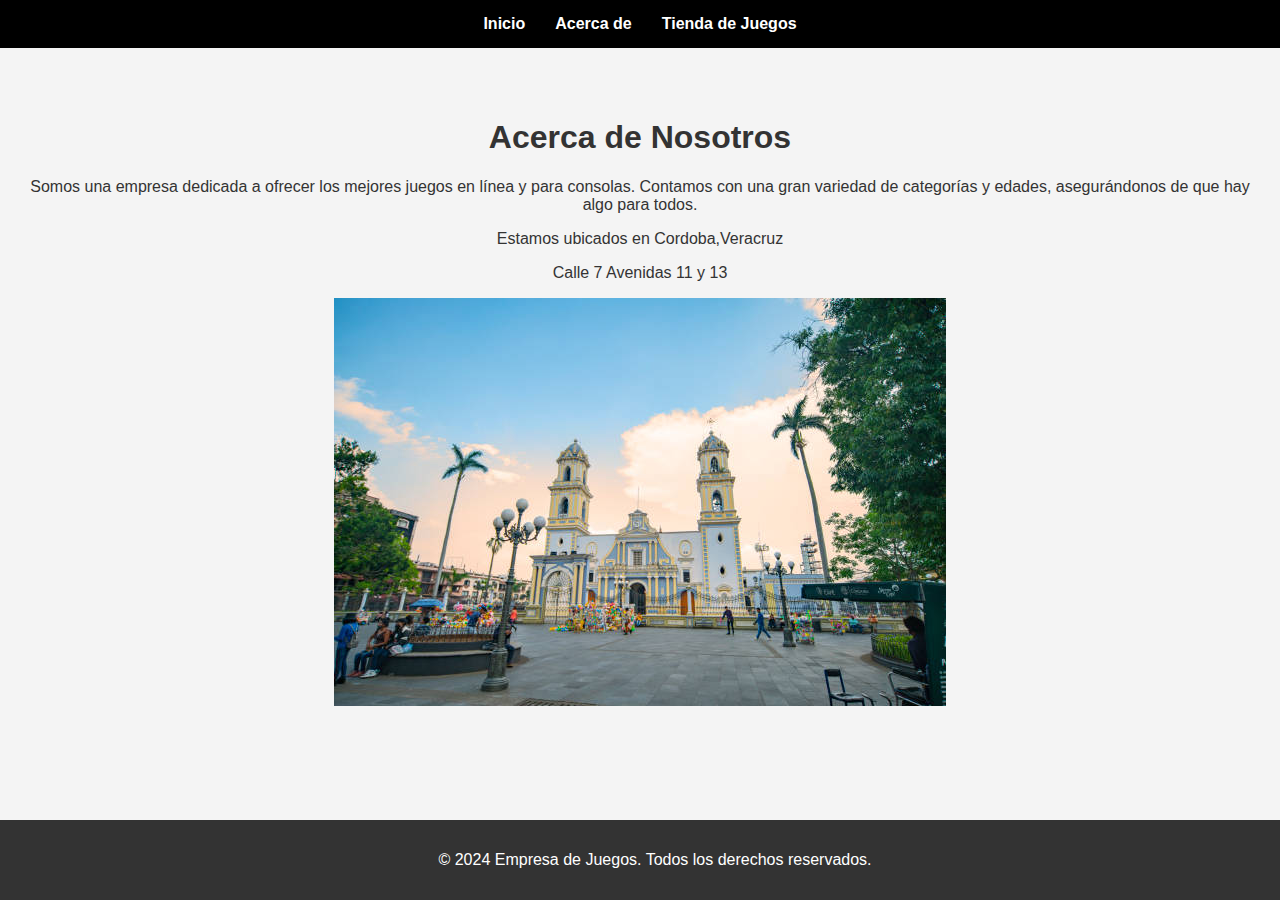
<file: about.html>
<!DOCTYPE html>
<html lang="es">
<head>
    <meta charset="UTF-8">
    <meta name="viewport" content="width=device-width, initial-scale=1.0">
    <title>Acerca de | Empresa de Juegos</title>
    <link rel="stylesheet" href="styles.css">
</head>
<body>
    <header>
        <nav>
            <ul>
                <li><a href="index.html">Inicio</a></li>
                <li><a href="about.html">Acerca de</a></li>
                <li><a href="store.html">Tienda de Juegos</a></li>
            </ul>
        </nav>
    </header>

    <section class="about">
        <h1>Acerca de Nosotros</h1>
        <p>Somos una empresa dedicada a ofrecer los mejores juegos en línea y para consolas. 
            Contamos con una gran variedad de categorías y edades, asegurándonos de que hay algo para todos.</p>
            
            <p>Estamos ubicados en Cordoba,Veracruz </p>
            <p>Calle 7 Avenidas 11 y 13</p>
            <img src="assets/Cordoba.jpg" alt="">
        </section>

    <footer>
        <p>&copy; 2024 Empresa de Juegos. Todos los derechos reservados.</p>
    </footer>
</body>
</html>
</file>
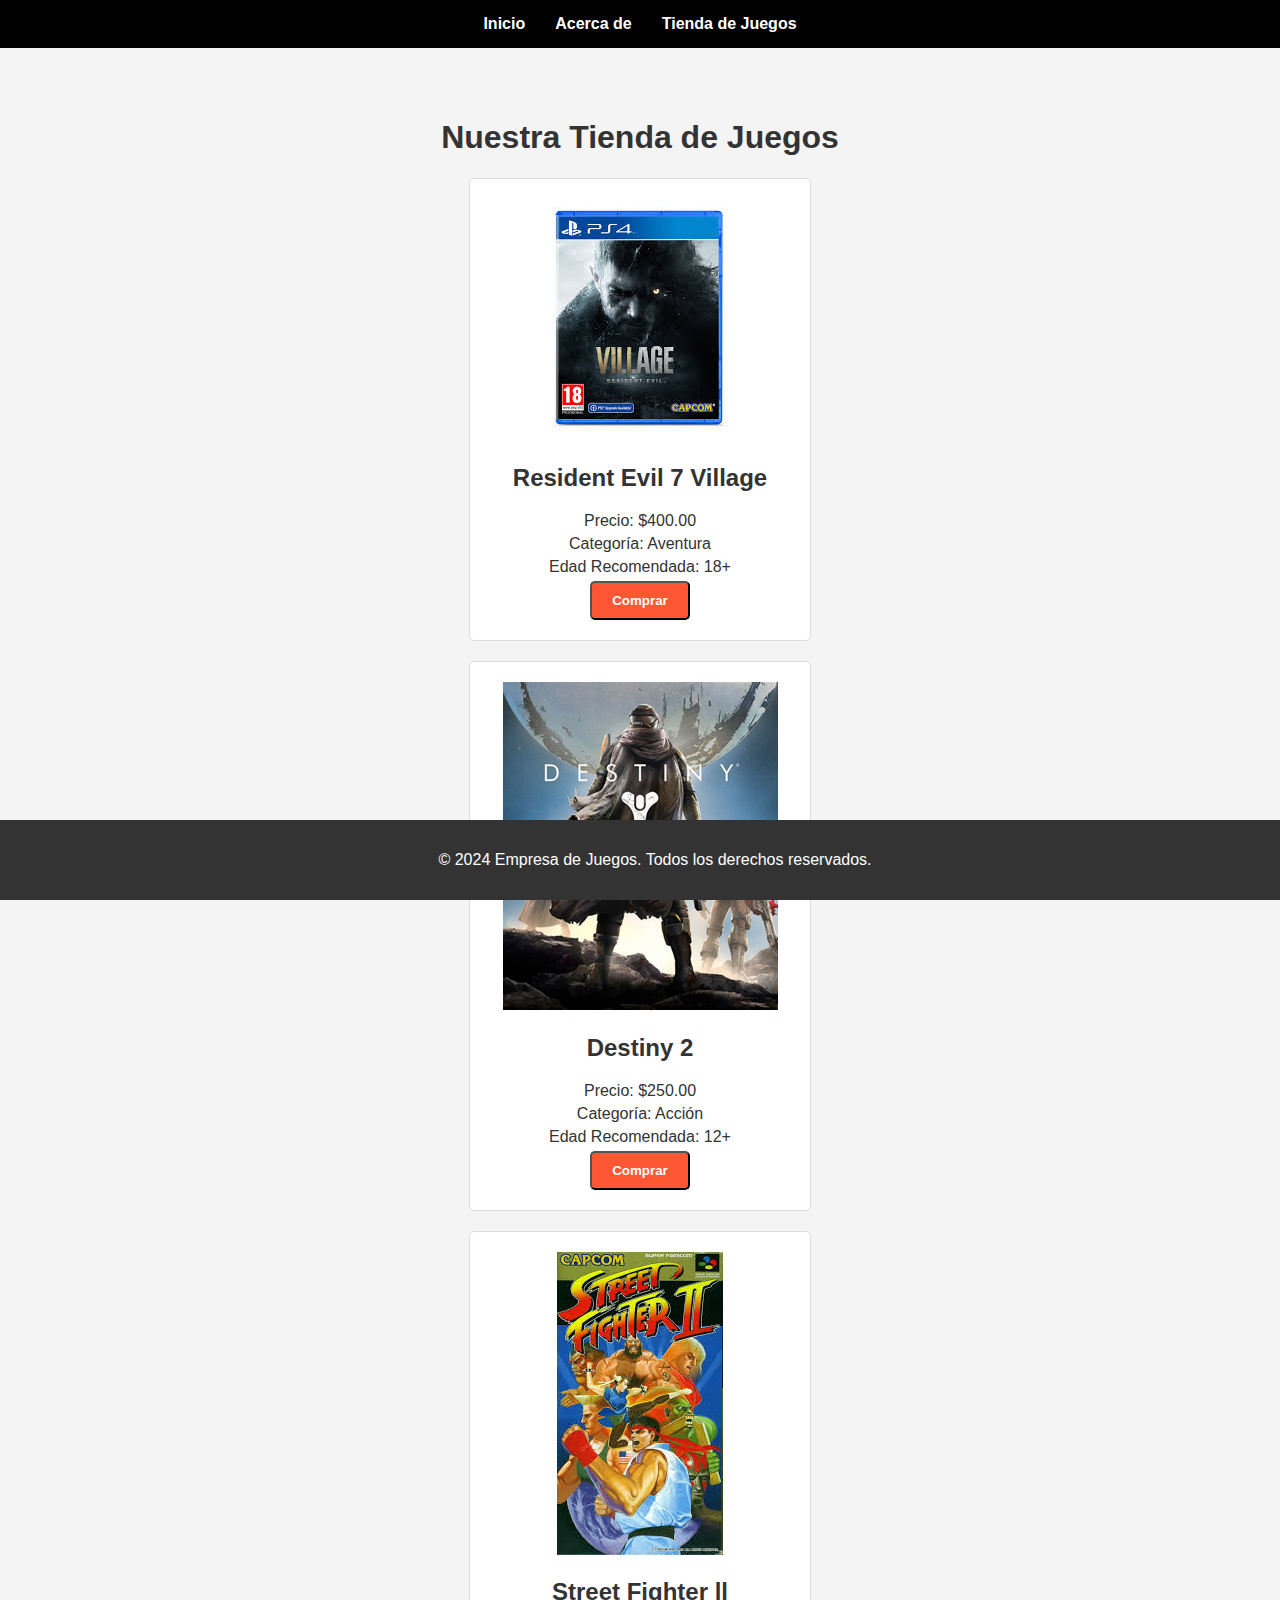
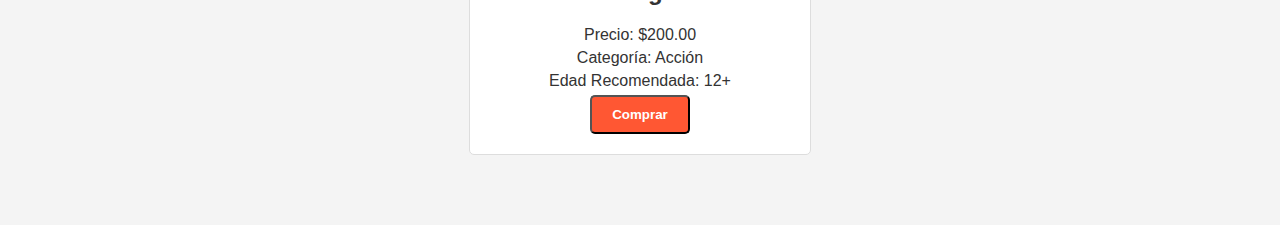
<file: store.html>
<!DOCTYPE html>
<html lang="es">
<head>
    <meta charset="UTF-8">
    <meta name="viewport" content="width=device-width, initial-scale=1.0">
    <title>Tienda de Juegos | Empresa de Juegos</title>
    <link rel="stylesheet" href="styles.css">
</head>
<body>
    <header>
        <nav>
            <ul>
                <li><a href="index.html">Inicio</a></li>
                <li><a href="about.html">Acerca de</a></li>
                <li><a href="store.html">Tienda de Juegos</a></li>
            </ul>
        </nav>
    </header>

    <section class="store">
        <h1>Nuestra Tienda de Juegos</h1>
        <div class="game-item">
            <img src="assets/re7.jpg" alt="">
            <h2>Resident Evil 7 Village</h2>
            <p>Precio: $400.00</p>
            <p>Categoría: Aventura</p>
            <p>Edad Recomendada: 18+</p>
            <button class="btn">Comprar</button>
        </div>
        <div class="game-item">
            <img src="assets/Destiny_XBO.jpg" alt="">
            <h2>Destiny 2</h2>
            <p>Precio: $250.00</p>
            <p>Categoría: Acción</p>
            <p>Edad Recomendada: 12+</p>
            <button class="btn">Comprar</button>
        </div>
        <div class="game-item">
            <img src="assets/stree.jpg" alt="">
            <h2>Street Fighter ll</h2>
            <p>Precio: $200.00</p>
            <p>Categoría: Acción</p>
            <p>Edad Recomendada: 12+</p>
            <button class="btn">Comprar</button>
        </div>
        <!-- Puedes agregar más juegos aquí -->
    </section>

    <footer>
        <p>&copy; 2024 Empresa de Juegos. Todos los derechos reservados.</p>
    </footer>
</body>
</html>
</file>
<file: styles.css>
/* General Styles */
body {
    font-family: Arial, sans-serif;
    margin: 0;
    padding: 0;
    background-color: #f4f4f4;
    color: #333;
}

header {
    background-color: #000000;
    padding: 15px;
}

header nav ul {
    list-style-type: none;
    margin: 0;
    padding: 0;
    display: flex;
    justify-content: center;
}

header nav ul li {
    margin: 0 15px;
}

header nav ul li a {
    color: rgb(255, 255, 255);
    text-decoration: none;
    font-weight: bold;
}

.hero {
    text-align: center;
    padding: 100px 20px;
    background-image: url('hero-bg.jpg'); /* Añade tu imagen de fondo */
    background-size: cover;
    color: rgb(0, 0, 0);
}

.hero h1 {
    font-size: 48px;
    margin-bottom: 10px;
}

.hero p {
    font-size: 24px;
}

.btn {
    display: inline-block;
    background-color: #ff5733;
    color: white;
    padding: 10px 20px;
    text-decoration: none;
    font-weight: bold;
    border-radius: 5px;
}

.btn:hover {
    background-color: #e74c3c;
}

.about, .store {
    text-align: center;
    padding: 50px 20px;
}

.game-item {
    background-color: white;
    border: 1px solid #ddd;
    border-radius: 5px;
    padding: 20px;
    margin: 20px auto;
    width: 300px;
}

.game-item h2 {
    font-size: 24px;
}

.game-item p {
    margin: 5px 0;
}

footer {
    background-color: #333;
    color: white;
    text-align: center;
    padding: 15px;
    position: fixed;
    bottom: 0;
    width: 100%;
}
</file>
